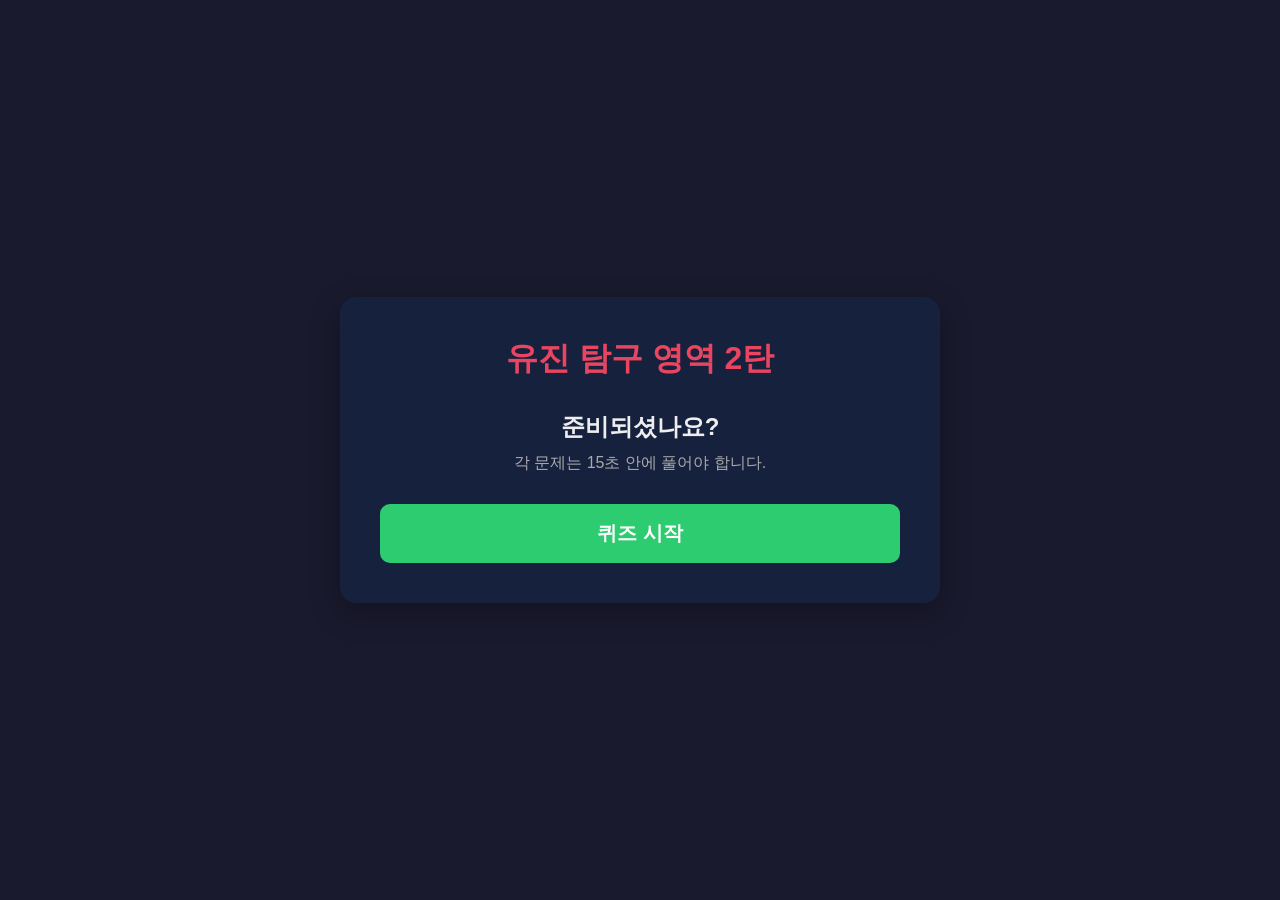
<file: index.html>
<!DOCTYPE html>
<html lang="ko">

<head>
    <meta charset="UTF-8">
    <title>유진 탐구 영역 📝</title>
    <link rel="stylesheet" href="quiz.css">
</head>

<body>
    <div class="quiz-container">
        <h1>유진 탐구 영역 2탄</h1>
        <div id="start-box">
            <h2>준비되셨나요?</h2>
            <p>각 문제는 15초 안에 풀어야 합니다.</p>
            <button id="start-btn">퀴즈 시작</button>
        </div>

        <div id="quiz-box" style="display: none;">
            <div id="timer">남은 시간: 15초</div>
            <div id="question-count">문제 1 / 5</div>
            <h2 id="question">문제가 여기에 표시됩니다</h2>

            <div id="options">
                <button class="option-btn" data-index="0">보기 1</button>
                <button class="option-btn" data-index="1">보기 2</button>
                <button class="option-btn" data-index="2">보기 3</button>
                <button class="option-btn" data-index="3">보기 4</button>
            </div>

            <div id="short-answer-container" style="display: none;">
                <input type="text" id="short-answer-input" placeholder="정답을 입력하세요">
                <button id="submit-answer-btn">제출</button>
            </div>

            <div id="feedback"></div>
            <button id="next-btn">다음 문제</button>
        </div>

        <div id="result-box" style="display: none;">
            <h2 id="result-title">결과</h2>
            <p id="result-score"></p>
            <p id="result-message"></p>

            <div id="message-container">
                <h3>나에게 하고 싶은 말 남기기 💌</h3>
                <textarea id="final-message" rows="4" placeholder="여기에 편지를 써주세요!"></textarea>
                <button id="send-message-btn">메시지 보내기</button>
            </div>
            <button id="restart-btn">메인 화면으로</button>
        </div>
        </div>
    </div>

    <script src="quiz.js"></script>
</body>

</html>
</file>
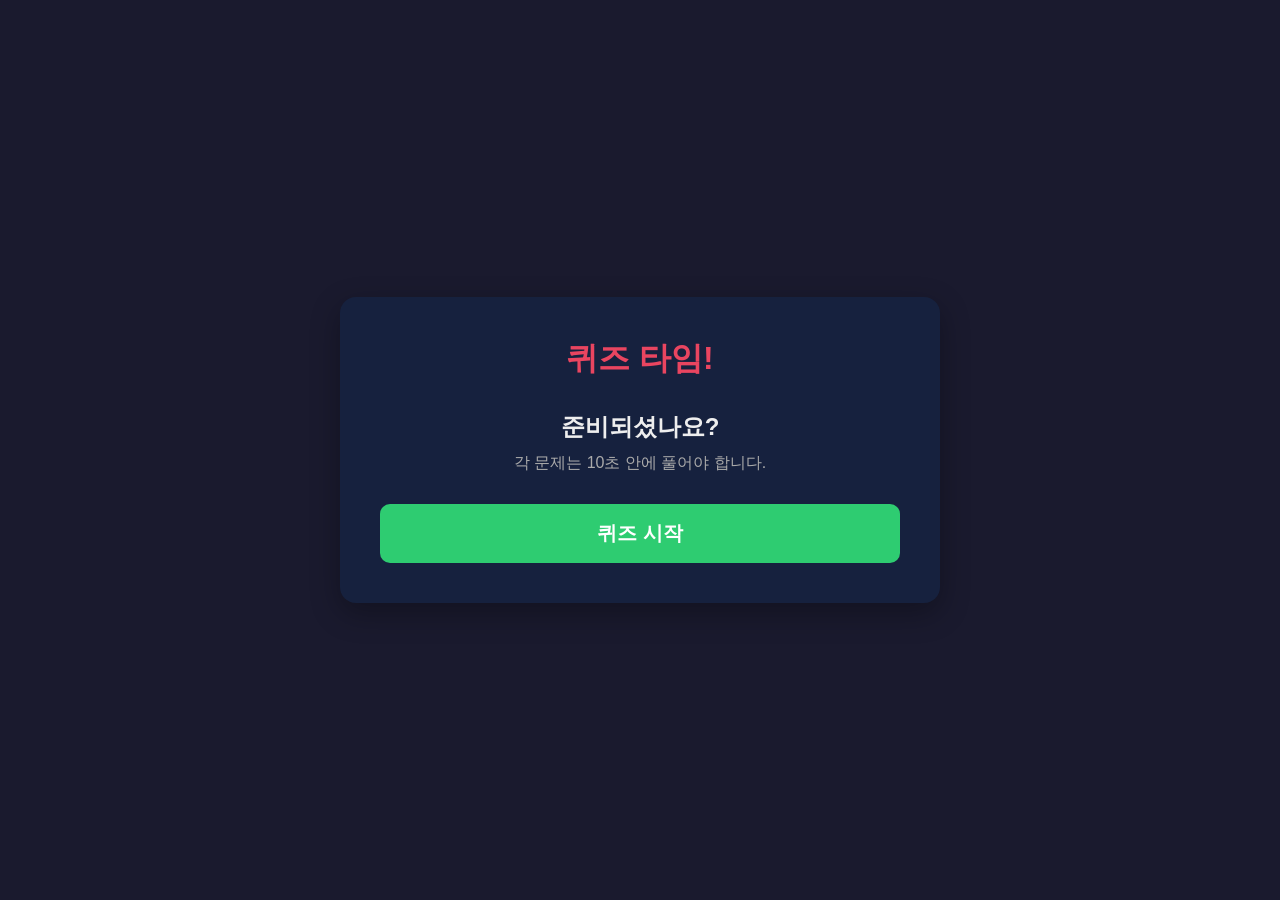
<file: quiz.html>
<!DOCTYPE html>
<html lang="ko">

<head>
    <meta charset="UTF-8">
    <title>유진 탐구 영역 📝</title>
    <link rel="stylesheet" href="quiz.css">
</head>

<body>
    <div class="quiz-container">
        <h1>퀴즈 타임!</h1>
        <div id="start-box">
            <h2>준비되셨나요?</h2>
            <p>각 문제는 10초 안에 풀어야 합니다.</p>
            <button id="start-btn">퀴즈 시작</button>
        </div>

        <div id="quiz-box" style="display: none;">
            <div id="timer">남은 시간: 10초</div>
            <div id="question-count">문제 1 / 5</div>
            <h2 id="question">문제가 여기에 표시됩니다</h2>

            <div id="options">
                <button class="option-btn" data-index="0">보기 1</button>
                <button class="option-btn" data-index="1">보기 2</button>
                <button class="option-btn" data-index="2">보기 3</button>
                <button class="option-btn" data-index="3">보기 4</button>
            </div>

            <div id="short-answer-container" style="display: none;">
                <input type="text" id="short-answer-input" placeholder="정답을 입력하세요">
                <button id="submit-answer-btn">제출</button>
            </div>

            <div id="feedback"></div>
            <button id="next-btn">다음 문제</button>
        </div>

        <div id="result-box" style="display: none;">
            <h2 id="result-title">결과</h2>
            <p id="result-score"></p>
            <p id="result-message"></p>

            <div id="message-container">
                <h3>나에게 하고 싶은 말 남기기 💌</h3>
                <textarea id="final-message" rows="4" placeholder="여기에 편지를 써주세요!"></textarea>
                <button id="send-message-btn">메시지 보내기</button>
            </div>
            <button id="restart-btn">메인 화면으로</button>
        </div>
        </div>
    </div>

    <script src="quiz.js"></script>
</body>

</html>
</file>
<file: quiz.css>
* {
    margin: 0;
    padding: 0;
    box-sizing: border-box;
}

body {
    font-family: 'Segoe UI', sans-serif;
    background-color: #1a1a2e;
    display: flex;
    justify-content: center;
    align-items: center;
    min-height: 100vh;
    color: #eee;
}

.quiz-container {
    background-color: #16213e;
    padding: 40px;
    border-radius: 16px;
    width: 90%;
    max-width: 600px;
    box-shadow: 0 10px 30px rgba(0, 0, 0, 0.3);
}

h1 {
    text-align: center;
    margin-bottom: 30px;
    color: #e94560;
}

#question-count {
    text-align: right;
    color: #888;
    margin-bottom: 10px;
    font-size: 14px;
}

#question {
    font-size: 20px;
    margin-bottom: 24px;
    line-height: 1.5;
}

.option-btn {
    display: block;
    width: 100%;
    padding: 14px 20px;
    margin-bottom: 12px;
    border: 2px solid #333;
    border-radius: 10px;
    background-color: #0f3460;
    color: #eee;
    font-size: 16px;
    cursor: pointer;
    text-align: left;
    transition: all 0.2s;
}

.option-btn:hover {
    border-color: #e94560;
    background-color: #1a4a7a;
}

.option-btn.correct {
    background-color: #2ecc71;
    border-color: #27ae60;
    color: white;
}

.option-btn.wrong {
    background-color: #e74c3c;
    border-color: #c0392b;
    color: white;
}

.option-btn.disabled {
    pointer-events: none;
    opacity: 0.6;
}

#feedback {
    text-align: center;
    font-size: 18px;
    font-weight: bold;
    margin: 16px 0;
    min-height: 28px;
}

#next-btn, #restart-btn {
    display: none;
    width: 100%;
    padding: 14px;
    border: none;
    border-radius: 10px;
    background-color: #e94560;
    color: white;
    font-size: 18px;
    cursor: pointer;
    margin-top: 10px;
}

#next-btn:hover, #restart-btn:hover {
    background-color: #c0392b;
}

#result-box {
    text-align: center;
}

#result-title {
    font-size: 28px;
    margin-bottom: 20px;
}

#result-score {
    font-size: 48px;
    font-weight: bold;
    color: #e94560;
    margin: 20px 0;
}

#result-message {
    font-size: 18px;
    margin-bottom: 30px;
    color: #aaa;
}

#restart-btn {
    display: inline-block;
}

/* 타이머 스타일 추가 */
#timer {
    text-align: right;
    color: #f1c40f; /* 눈에 띄는 노란색 */
    font-weight: bold;
    margin-bottom: 20px;
    font-size: 16px;
}

@keyframes blink {
    50% {
        opacity: 0; /* half-way through, make it invisible */
    }
}

/* 3초 이하일 때 적용할 스타일 */
.timer-critical {
    color: #e74c3c !important; /* 긴급한 빨간색 */
    animation: blink 0.5s step-start infinite; /* 0.5초 주기로 무한 깜빡임 */
}

#start-box {
    text-align: center;
}

#start-box h2 {
    font-size: 24px;
    margin-bottom: 10px;
}

#start-box p {
    color: #aaa;
    margin-bottom: 30px;
    font-size: 16px;
}

#start-btn {
    width: 100%;
    padding: 16px;
    border: none;
    border-radius: 10px;
    background-color: #2ecc71; /* 눈에 띄는 초록색 */
    color: white;
    font-size: 20px;
    font-weight: bold;
    cursor: pointer;
    transition: background-color 0.2s;
}

#start-btn:hover {
    background-color: #27ae60;
}

/* --- 주관식 입력창 스타일 --- */
#short-answer-container {
    display: flex; /* 가로로 나란히 배치 */
    gap: 10px;
    margin-bottom: 20px;
}

#short-answer-input {
    flex-grow: 1;
    padding: 14px;
    font-size: 16px;
    border: 2px solid #333;
    border-radius: 10px;
    background-color: #0f3460;
    color: #eee;
}

#short-answer-input:focus {
    outline: none;
    border-color: #e94560;
}

#submit-answer-btn {
    padding: 14px 20px;
    border: none;
    border-radius: 10px;
    background-color: #2ecc71;
    color: white;
    font-size: 16px;
    font-weight: bold;
    cursor: pointer;
}

#submit-answer-btn:hover {
    background-color: #27ae60;
}

/* --- 마지막 메시지 입력창 스타일 --- */
#message-container {
    margin-top: 30px;
    padding-top: 20px;
    border-top: 1px solid #333;
    text-align: center;
}

#message-container h3 {
    font-size: 18px;
    margin-bottom: 10px;
    color: #eee;
}

#final-message {
    width: 100%;
    padding: 15px;
    margin-bottom: 15px;
    border-radius: 10px;
    border: 2px solid #333;
    background-color: #0f3460;
    color: #eee;
    font-size: 16px;
    font-family: inherit;
    resize: vertical; /* 위아래로만 크기 조절 가능하게 */
}

#final-message:focus {
    outline: none;
    border-color: #e94560;
}

#send-message-btn {
    width: 100%;
    padding: 14px;
    border: none;
    border-radius: 10px;
    background-color: #3498db; /* 파란색 버튼 */
    color: white;
    font-size: 18px;
    font-weight: bold;
    cursor: pointer;
    margin-bottom: 20px;
}

#send-message-btn:hover {
    background-color: #2980b9;
}

#send-message-btn:disabled {
    background-color: #555;
    cursor: not-allowed;
}
</file>
